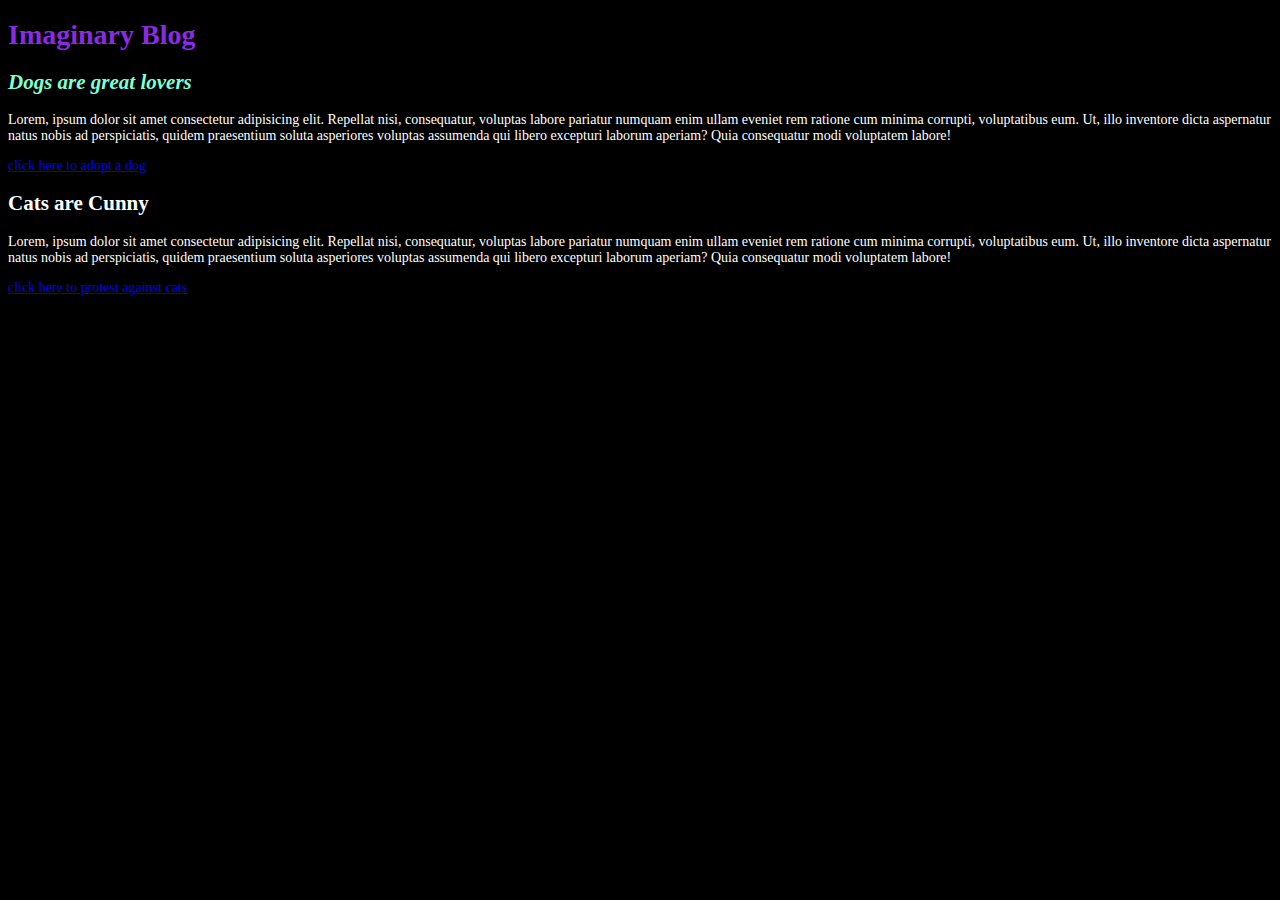
<file: CSStutorial/gettingStartedWithCss/index.html>
<!DOCTYPE html>
<html lang="en">
  <head>
    <meta charset="UTF-8" />
    <meta name="viewport" content="width=device-width, initial-scale=1.0" />
    <title>Document</title>
    <link rel="stylesheet" href="./styles.css" />

  </head>
  <body>
    <!-- Simple News Blog -->
    <h1>Imaginary Blog</h1>
    <!-- first news -->
    <div>
      <h2 class="dog-title">Dogs are great lovers</h2>
      <p>
        Lorem, ipsum dolor sit amet consectetur adipisicing elit. Repellat nisi,
        consequatur, voluptas labore pariatur numquam enim ullam eveniet rem
        ratione cum minima corrupti, voluptatibus eum. Ut, illo inventore dicta
        aspernatur natus nobis ad perspiciatis, quidem praesentium soluta
        asperiores voluptas assumenda qui libero excepturi laborum aperiam? Quia
        consequatur modi voluptatem labore!
      </p>
      <p>
        <a href="#">click here to adopt a dog</a>
      </p>
    </div>
    <!-- second news -->
    <div>
      <h2>Cats are Cunny</h2>
      <p>
        Lorem, ipsum dolor sit amet consectetur adipisicing elit. Repellat nisi,
        consequatur, voluptas labore pariatur numquam enim ullam eveniet rem
        ratione cum minima corrupti, voluptatibus eum. Ut, illo inventore dicta
        aspernatur natus nobis ad perspiciatis, quidem praesentium soluta
        asperiores voluptas assumenda qui libero excepturi laborum aperiam? Quia
        consequatur modi voluptatem labore!
      </p>
      <p>
        <a href="#">click here to protest against cats</a>
      </p>
    </div>
  </body>
</html>
</file>
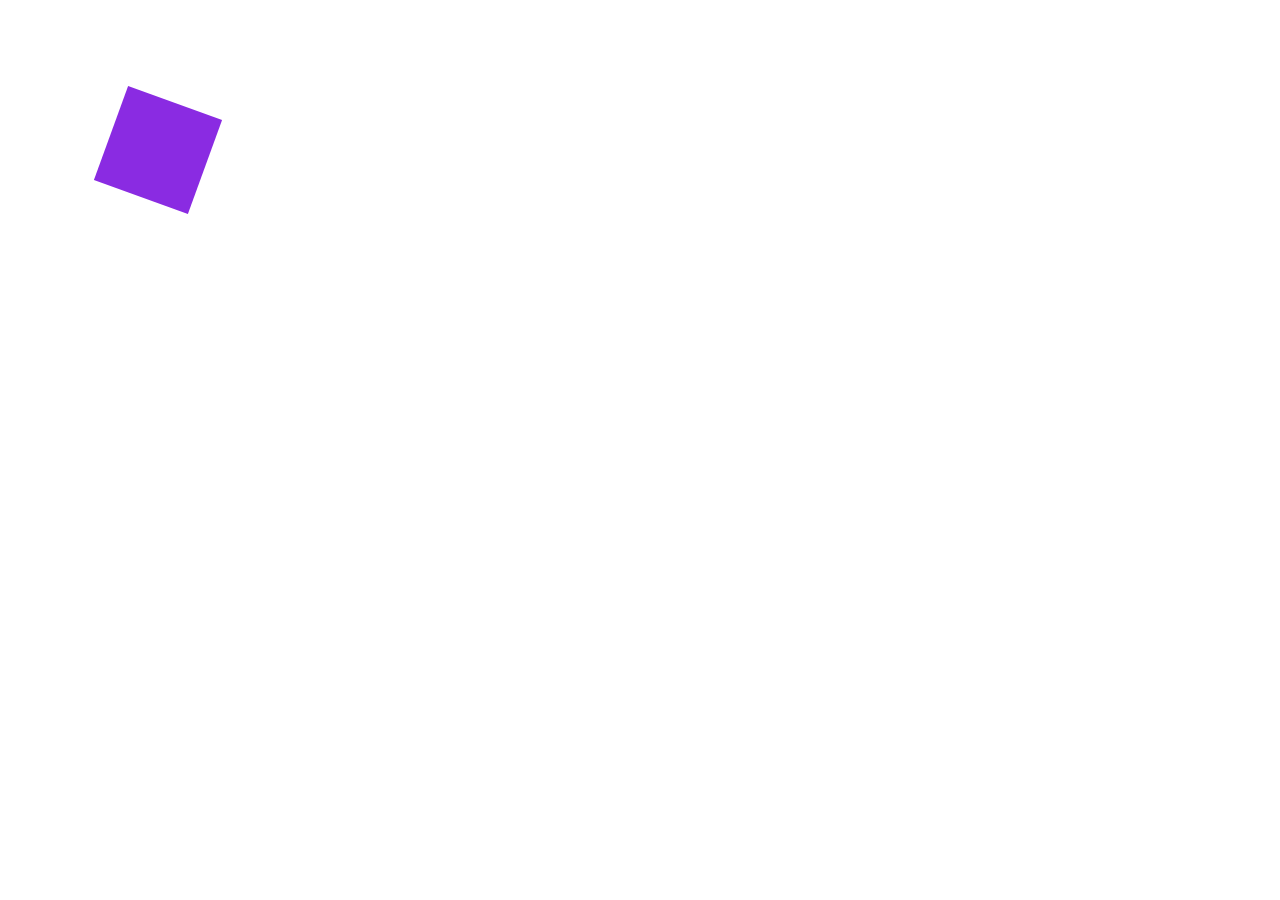
<file: CSStutorial/howCssIsStructured/index.html>
<!DOCTYPE html>
<html lang="en">
  <head>
    <meta charset="UTF-8" />
    <meta name="viewport" content="width=device-width, initial-scale=1.0" />
    <title>Document</title>
    <link rel="stylesheet" href="./styles.css" />
  </head>
  <body>
    <div class="box"></div>
  </body>
</html>
</file>
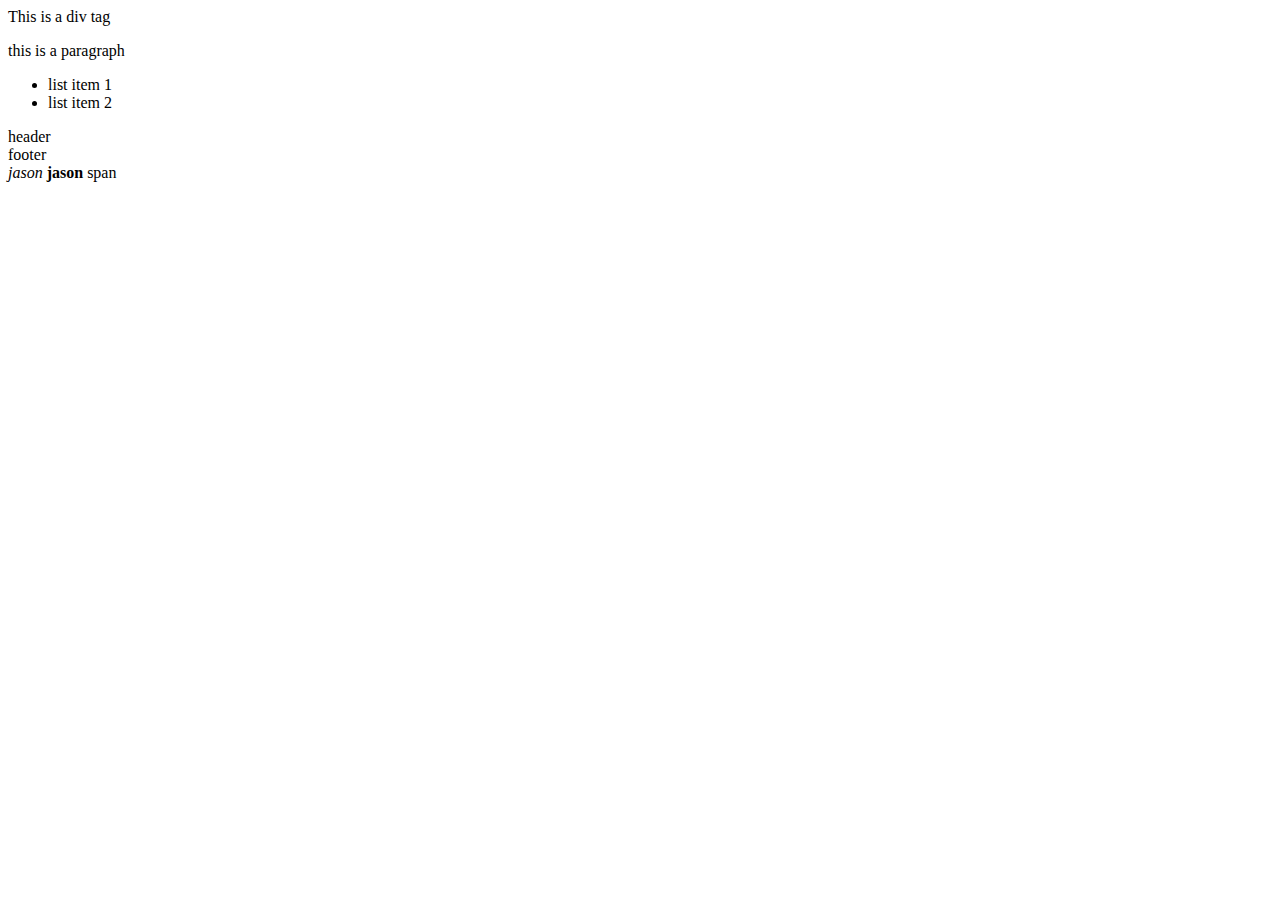
<file: HTMLtutorial/introductionToHTML/blockandInlineLevelHtml/index.html>
<!DOCTYPE html>
<html lang="en">
  <head>
    <meta charset="UTF-8" />
    <meta name="viewport" content="width=device-width, initial-scale=1.0" />
    <title>Block and Inline level Html</title>
  </head>
  <body>
    <!-- BLOCK-LEVEL ELEMEN T-->
    <!-- 
DEFINITION: Block-level elements start on a new line
and take up the full width available.
     -->

     <div>This is a div tag</div>
     <p>this is a paragraph</p>
     <ul>
        <li>list item 1</li>
        <li>list item 2</li>
     </ul>

     <header>header</header> <footer>footer</footer>
<!-- Inline element -->
<em>jason</em> 
<strong>jason</strong>
<span>span</span>

  </body>
</html>
</file>
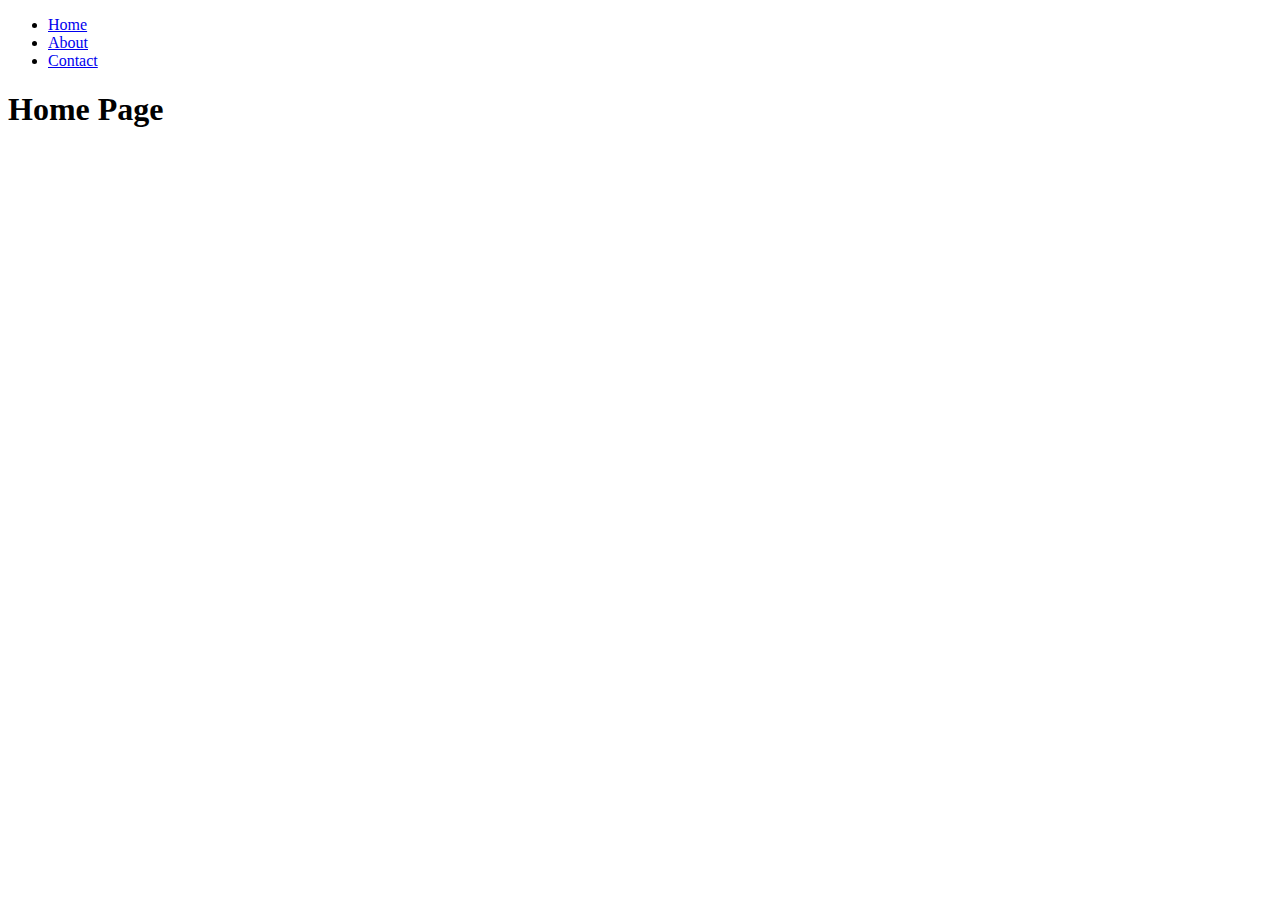
<file: HTMLtutorial/introductionToHTML/creatingHyperlinks/index.html>
<!DOCTYPE html>
<html lang="en">
  <head>
    <meta charset="UTF-8" />
    <meta name="viewport" content="width=device-width, initial-scale=1.0" />
    <title>Creating Hpyerlinks</title>
  </head>
  <body>
    <ul>
      <li>
        <a href="index.html">Home</a>
      </li>
      <li>
        <a href="about.html">About</a>
      </li>
      <li>
        <a href="contact.html"> Contact </a>
      </li>
    </ul>

    <h1>Home Page</h1>
  </body>
</html>
</file>
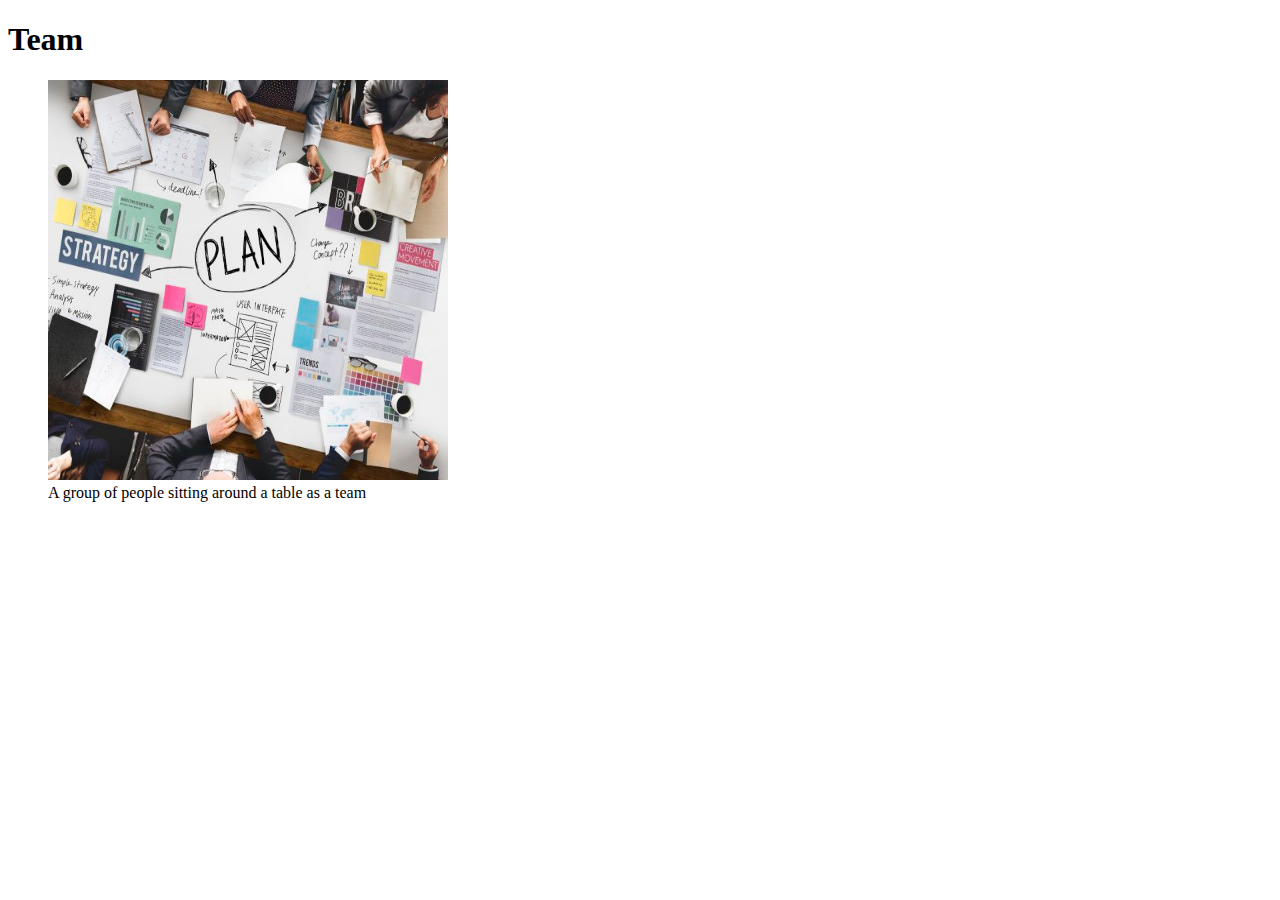
<file: HTMLtutorial/Multimedia and embedding/image/index.html>
<!DOCTYPE html>
<html lang="en">
  <head>
    <meta charset="UTF-8" />
    <meta name="viewport" content="width=device-width, initial-scale=1.0" />
    <title>Image</title>
  </head>
  <body>
    <h1>Team</h1>
    <figure>
      <img src="/assets/images/team 2.jpeg" alt=""  width="400" height="400"/>
      <figcaption>
        A group of people sitting around a table as a team
      </figcaption>
    </figure>
  </body>
</html>
</file>
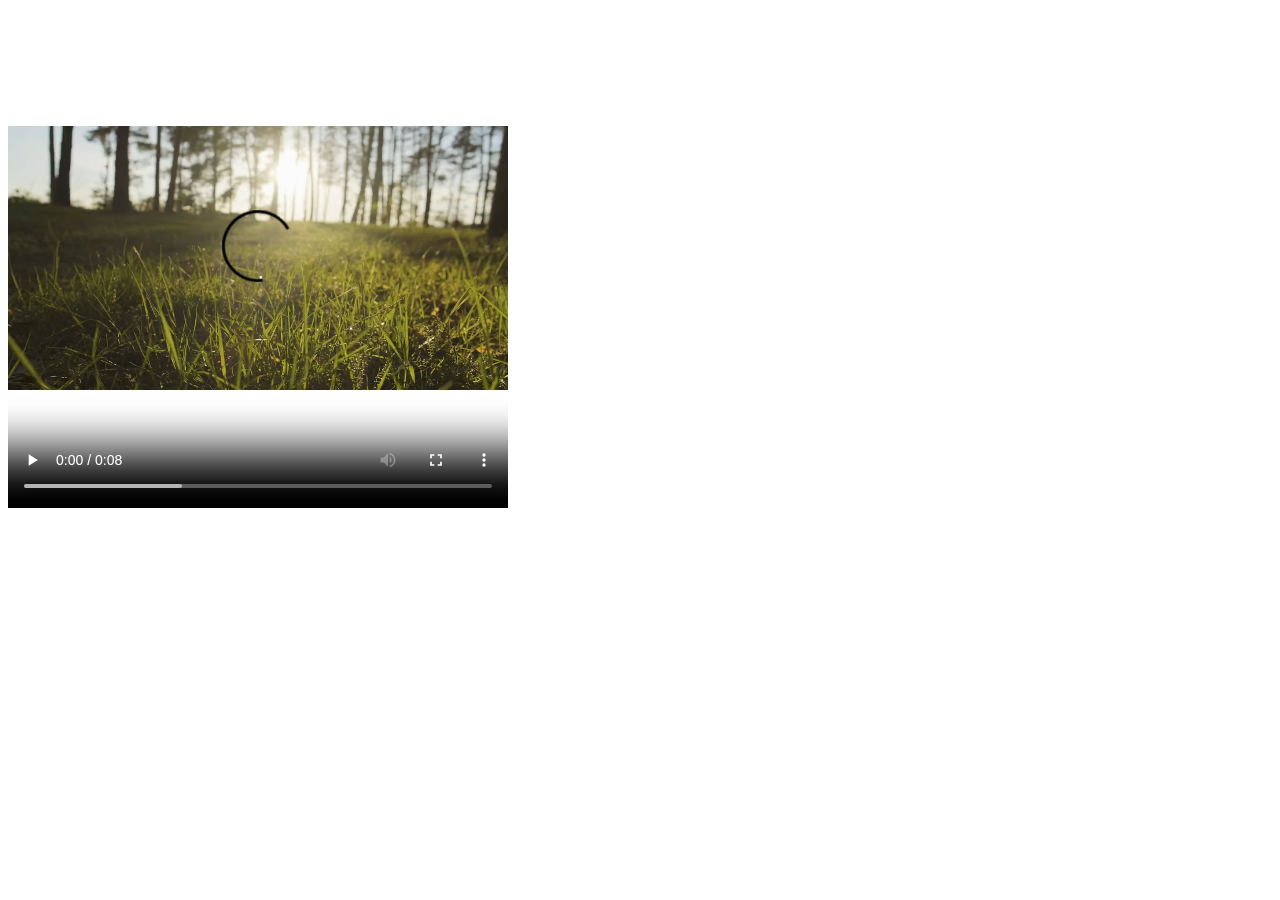
<file: HTMLtutorial/Multimedia and embedding/video/index.html>
<!DOCTYPE html>
<html lang="en">
  <head>
    <meta charset="UTF-8" />
    <meta name="viewport" content="width=device-width, initial-scale=1.0" />
    <title>video</title>
  </head>
  <body>
    <video controls  width="500" height=" 500">
      <source src="/assets/videos/naturevid.mp4" type="video/mp4" />
      <source  src="" type="video/webm" />
    </video>
  </body>
</html>
</file>
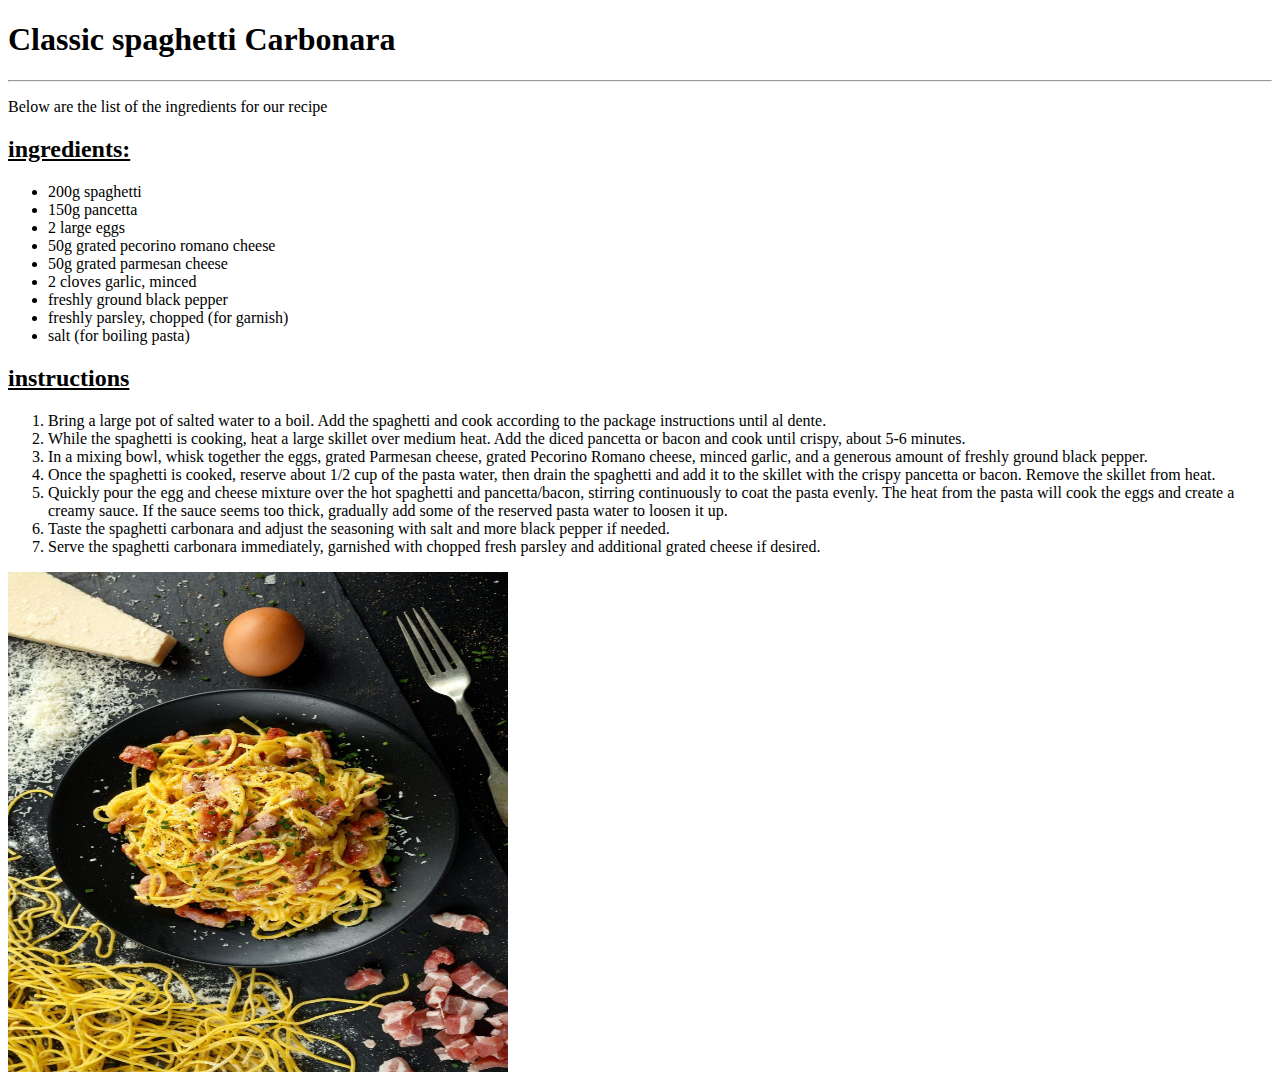
<file: HTMLtutorial/projects/recipePage/index.html>
<!DOCTYPE html>
<html lang="en">
  <head>
    <meta charset="UTF-8" />
    <meta name="viewport" content="width=device-width, initial-scale=1.0" />
    <title>spaghetti recipe</title>
  </head>
  <body>
    <h1>
      <!-- writing of our recepipe  title-->
      Classic spaghetti Carbonara
    </h1>
    <!-- hr is an horizontal line tag to add aesthetic to the code -->
    <hr />
    <!-- Now we need to list all the ingredients -->
    <p>Below are the list of the ingredients for our recipe</p>
    <!-- i am using unordered list tag for the list ,  since it is not base on step by step to do. -->
    <u><h2>ingredients:</h2></u>
    <ul>
      <li>200g spaghetti</li>
      <li>150g pancetta</li>
      <li>2 large eggs</li>
      <li>50g grated pecorino romano cheese</li>
      <li>50g grated parmesan cheese</li>
      <li>2 cloves garlic, minced</li>
      <li>freshly ground black pepper</li>
      <li>freshly parsley, chopped (for garnish)</li>
      <li>salt (for boiling pasta)</li>
    </ul>
    <!-- Next: is to write step by step instructions on the list above . We  are going to use  a tag called definition list -->
    <u><h2>instructions</h2></u>
    <!-- We will use OL tag because it a step by step to do. the current step rely on the previous step to wokr -->
    <ol>
      <li>
        Bring a large pot of salted water to a boil. Add the spaghetti and cook
        according to the package instructions until al dente.
      </li>
      <li>
        While the spaghetti is cooking, heat a large skillet over medium heat.
        Add the diced pancetta or bacon and cook until crispy, about 5-6
        minutes.
      </li>
      <li>
        In a mixing bowl, whisk together the eggs, grated Parmesan cheese,
        grated Pecorino Romano cheese, minced garlic, and a generous amount of
        freshly ground black pepper.
      </li>
      <li>
        Once the spaghetti is cooked, reserve about 1/2 cup of the pasta water,
        then drain the spaghetti and add it to the skillet with the crispy
        pancetta or bacon. Remove the skillet from heat.
      </li>
      <li>
        Quickly pour the egg and cheese mixture over the hot spaghetti and
        pancetta/bacon, stirring continuously to coat the pasta evenly. The heat
        from the pasta will cook the eggs and create a creamy sauce. If the
        sauce seems too thick, gradually add some of the reserved pasta water to
        loosen it up.
      </li>
      <li>
        Taste the spaghetti carbonara and adjust the seasoning with salt and
        more black pepper if needed.
      </li>
      <li>
        Serve the spaghetti carbonara immediately, garnished with chopped fresh
        parsley and additional grated cheese if desired.
      </li>
    </ol>
    <!-- A image of the finished food below -->
    <img src="/images/A Classic Italian Carbonara Recipe -.jpeg" alt="" width="500" height="500">
  </body>
</html>
</file>
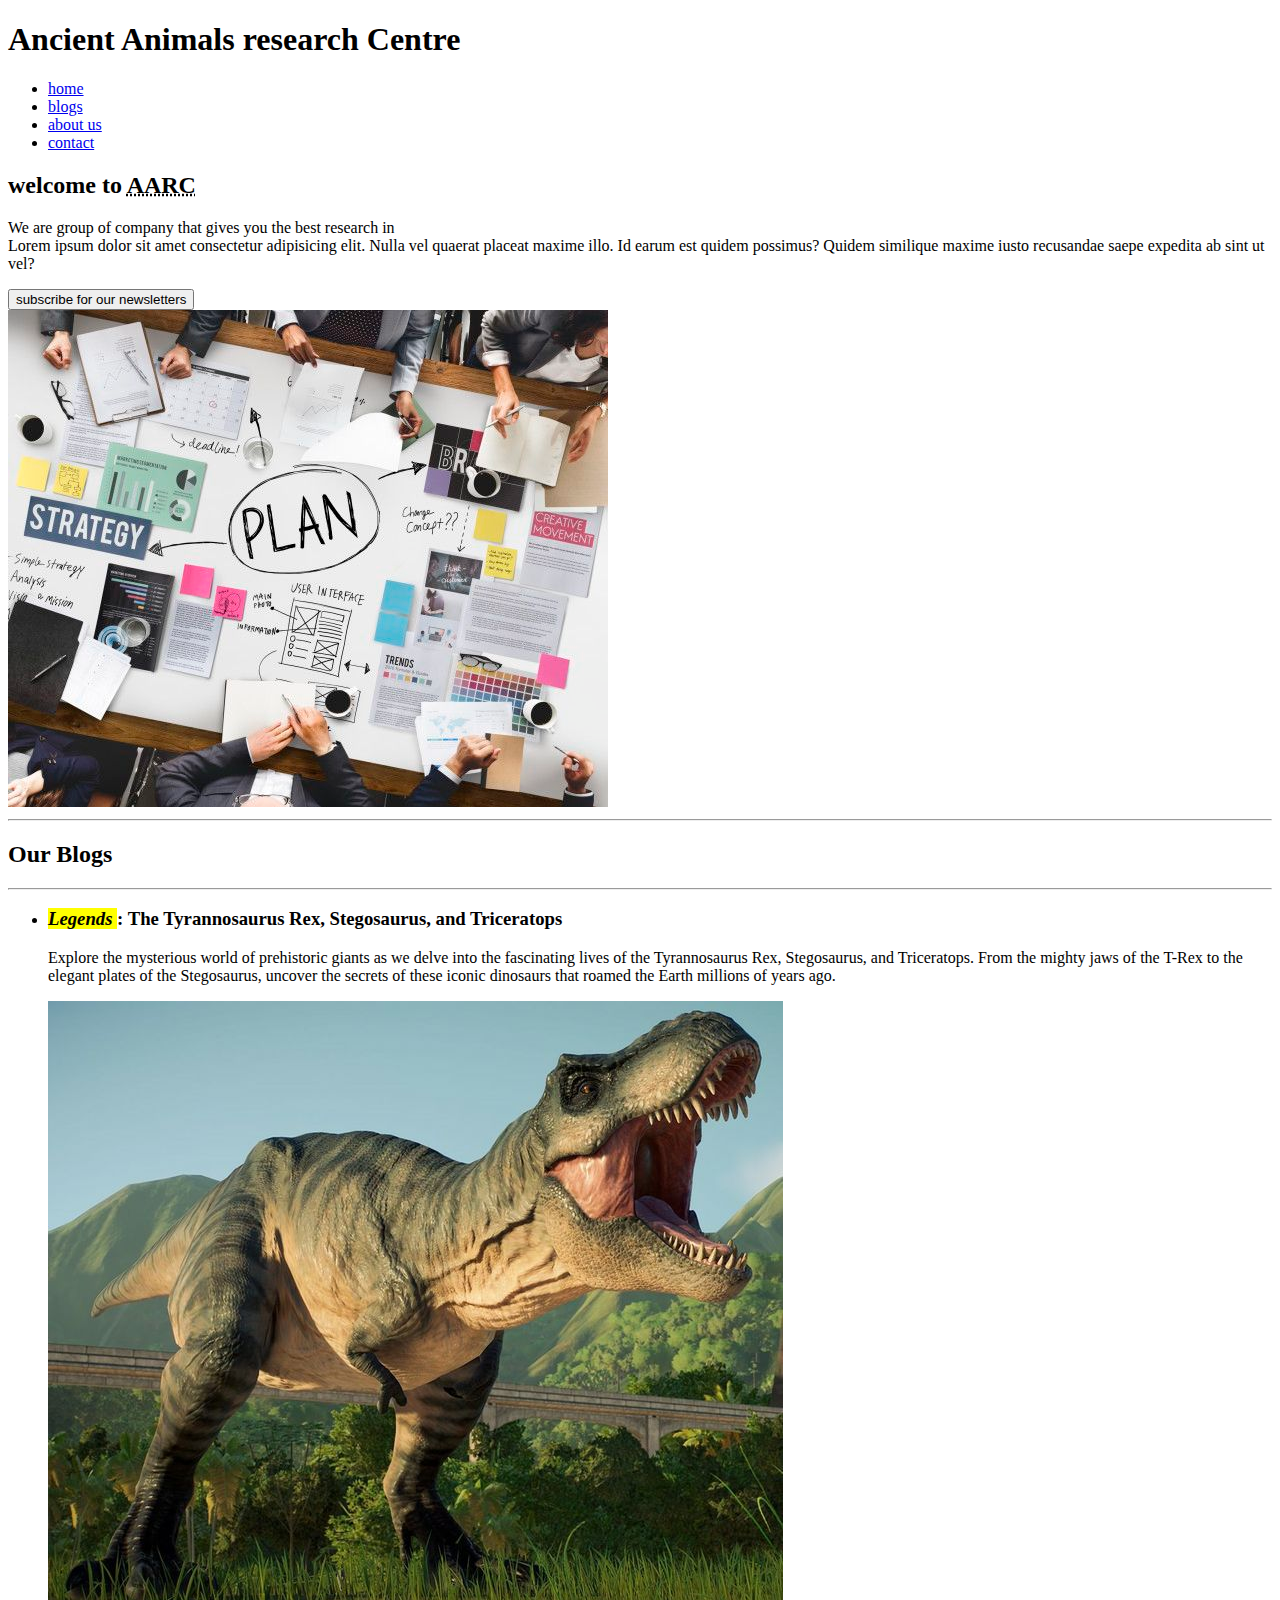
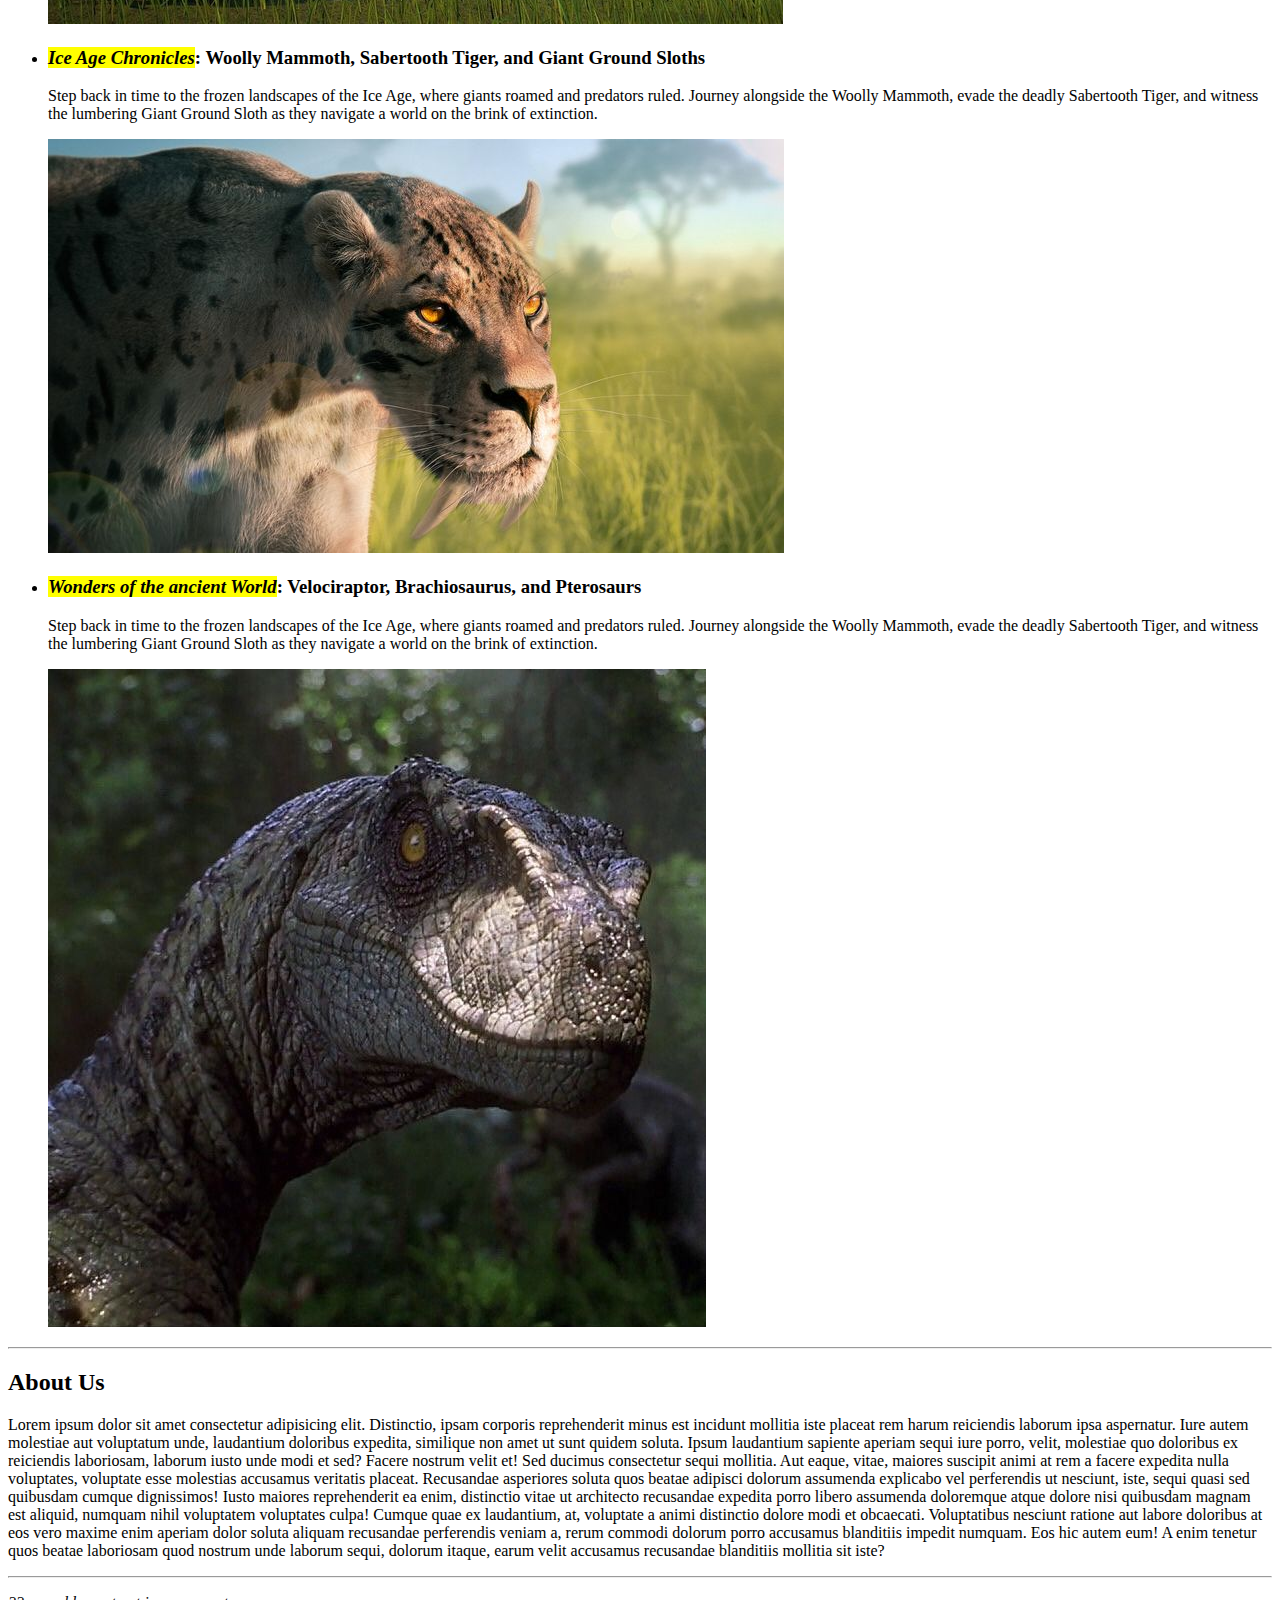
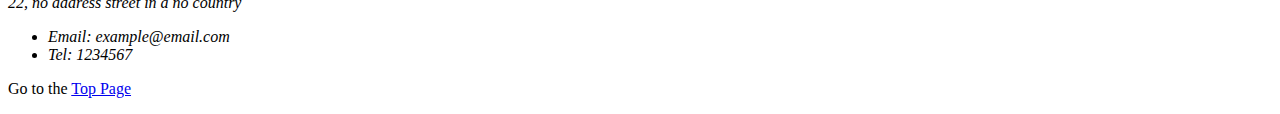
<file: HTMLtutorial/projects/simpleBlogPage/index.html>
<!DOCTYPE html>
<html lang="en">
  <head>
    <meta charset="UTF-8" />
    <meta name="viewport" content="width=device-width, initial-scale=1.0" />
    <title>Ancient Animals</title>
    <!-- This project is mainly for creating hyperlinks(i.e to display the power of hyperlinks) 
some new elemenrs are also introduced
    -->
  </head>
  <body>
    <header>
      <div>
        <!--This sever as our logo-->
        <h1 id="top--page">Ancient Animals research Centre</h1>
      </div>
      <ul>
        <li><a href="#">home</a></li>
        <li><a href="#blogs">blogs</a></li>
        <li><a href="#about">about us</a></li>
        <li><a href="#contact">contact</a></li>
      </ul>
    </header>
    <main>
      <div>
        <!-- this container  represent the hero section -->
        <h2>
          welcome to <abbr title="Ancient Animal research Centre">AARC</abbr>
        </h2>
        <p>
          We are group of company that gives you the best research in <br />
          Lorem ipsum dolor sit amet consectetur adipisicing elit. Nulla vel
          quaerat placeat maxime illo. Id earum est quidem possimus? Quidem
          similique maxime iusto recusandae saepe expedita ab sint ut vel?
        </p>
        <button>subscribe for our newsletters</button>
      </div>
      <!-- the container below represent the hero image description-->
      <div>
        <img
          src="/images/team 2.jpeg"
          alt="A group of individuals working together"
        />
      </div>
      <hr />
    </main>
    <div>
      <!-- This is a container for blogs -->
      <h2 id="blogs">Our Blogs</h2>
    </div>
    <hr />
    <div>
      <!-- List of blogs -->
      <ul>
        <!-- Blog 1 -->
        <li>
          <h3>
            <mark> <em>Legends </em></mark>: The Tyrannosaurus Rex, Stegosaurus,
            and Triceratops
          </h3>
          <p>
            Explore the mysterious world of prehistoric giants as we delve into
            the fascinating lives of the Tyrannosaurus Rex, Stegosaurus, and
            Triceratops. From the mighty jaws of the T-Rex to the elegant plates
            of the Stegosaurus, uncover the secrets of these iconic dinosaurs
            that roamed the Earth millions of years ago.
          </p>
          <img src="/images/Tyrannosaurus Rex.jpeg" alt="" />
        </li>
        <!-- Blog 2 -->
        <li>
          <h3>
            <mark> <em>Ice Age Chronicles</em></mark
            >: Woolly Mammoth, Sabertooth Tiger, and Giant Ground Sloths
          </h3>
          <p>
            Step back in time to the frozen landscapes of the Ice Age, where
            giants roamed and predators ruled. Journey alongside the Woolly
            Mammoth, evade the deadly Sabertooth Tiger, and witness the
            lumbering Giant Ground Sloth as they navigate a world on the brink
            of extinction.
          </p>
          <img src="/images/Sabertooth Tiger.jpeg" alt="" />
        </li>
        <!-- Blog 3 -->
        <li>
          <h3>
            <mark> <em>Wonders of the ancient World</em></mark
            >: Velociraptor, Brachiosaurus, and Pterosaurs
          </h3>
          <p>
            Step back in time to the frozen landscapes of the Ice Age, where
            giants roamed and predators ruled. Journey alongside the Woolly
            Mammoth, evade the deadly Sabertooth Tiger, and witness the
            lumbering Giant Ground Sloth as they navigate a world on the brink
            of extinction.
          </p>
          <img src="/images/Velociraptor.jpeg" alt="" />
        </li>
      </ul>
    </div>
    <hr />
    <!-- About Us container below -->
    <div>
      <h2 id="about">About Us</h2>
      <p>
        Lorem ipsum dolor sit amet consectetur adipisicing elit. Distinctio,
        ipsam corporis reprehenderit minus est incidunt mollitia iste placeat
        rem harum reiciendis laborum ipsa aspernatur. Iure autem molestiae aut
        voluptatum unde, laudantium doloribus expedita, similique non amet ut
        sunt quidem soluta. Ipsum laudantium sapiente aperiam sequi iure porro,
        velit, molestiae quo doloribus ex reiciendis laboriosam, laborum iusto
        unde modi et sed? Facere nostrum velit et! Sed ducimus consectetur sequi
        mollitia. Aut eaque, vitae, maiores suscipit animi at rem a facere
        expedita nulla voluptates, voluptate esse molestias accusamus veritatis
        placeat. Recusandae asperiores soluta quos beatae adipisci dolorum
        assumenda explicabo vel perferendis ut nesciunt, iste, sequi quasi sed
        quibusdam cumque dignissimos! Iusto maiores reprehenderit ea enim,
        distinctio vitae ut architecto recusandae expedita porro libero
        assumenda doloremque atque dolore nisi quibusdam magnam est aliquid,
        numquam nihil voluptatem voluptates culpa! Cumque quae ex laudantium,
        at, voluptate a animi distinctio dolore modi et obcaecati. Voluptatibus
        nesciunt ratione aut labore doloribus at eos vero maxime enim aperiam
        dolor soluta aliquam recusandae perferendis veniam a, rerum commodi
        dolorum porro accusamus blanditiis impedit numquam. Eos hic autem eum! A
        enim tenetur quos beatae laboriosam quod nostrum unde laborum sequi,
        dolorum itaque, earum velit accusamus recusandae blanditiis mollitia sit
        iste?
      </p>
    </div>
    <!-- the below is the footer that contains the address and contact of the company -->
    <hr />
    <footer>
      <address id="contact">
        <p>22, no address street in a no country</p>
        <ul>
          <li>Email: example@email.com</li>
          <li>Tel: 1234567</li>
        </ul>
      </address>
      <p>Go to the <a href="#top--page">Top Page</a></p>
    </footer>
  </body>
</html>
</file>
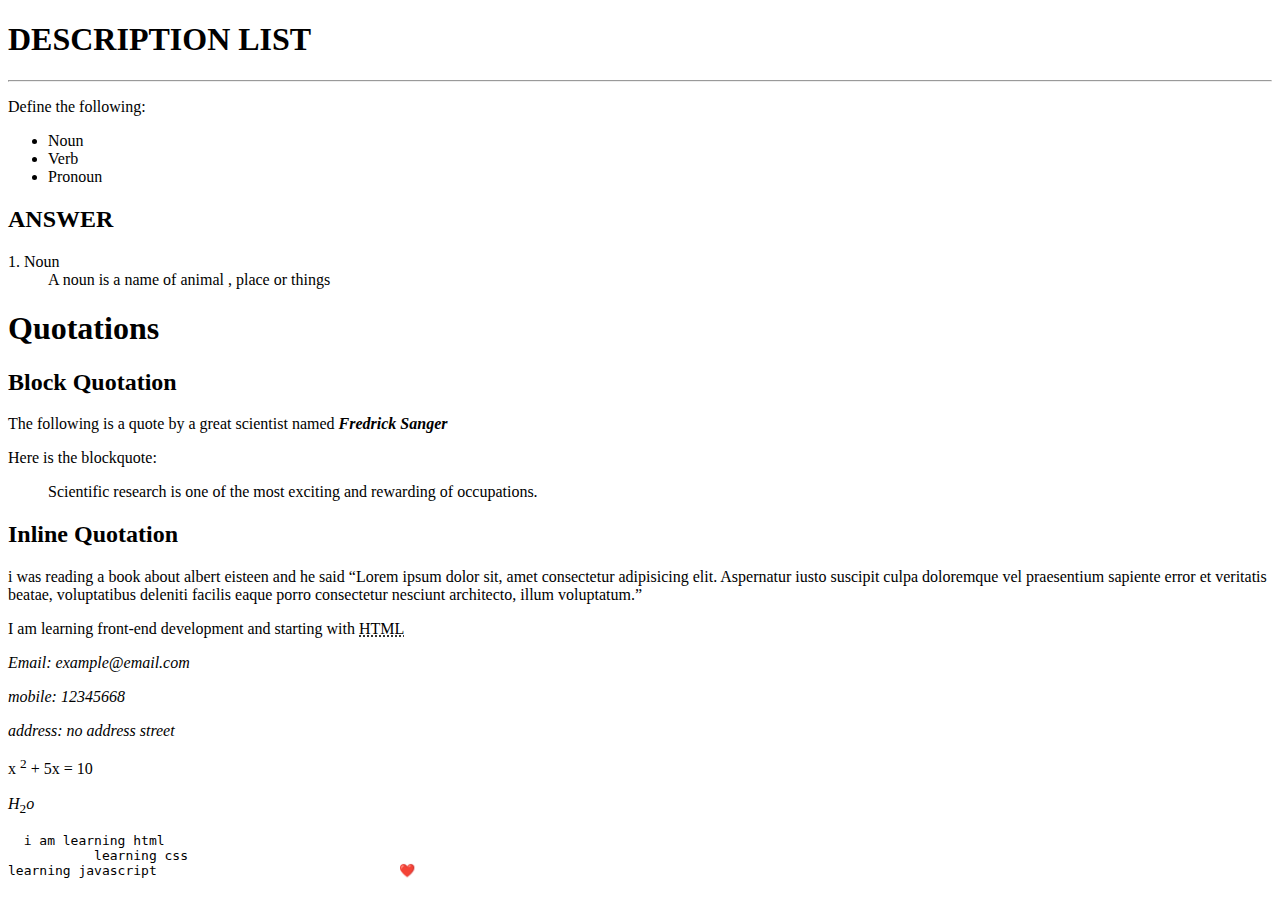
<file: HTMLtutorial/introductionToHTML/advancetextFormatting/advanceTextFormatting.html>
<!DOCTYPE html>
<html lang="en">
  <head>
    <meta charset="UTF-8" />
    <meta name="viewport" content="width=device-width, initial-scale=1.0" />
    <title>Advance text formatting</title>
  </head>
  <body>
    <!-- DISCRIPTION LIST   <dl></dl>   -->
    <h1>DESCRIPTION LIST</h1>
    <hr />
    <p>Define the following:</p>
    <ul>
      <li>Noun</li>
      <li>Verb</li>
      <li>Pronoun</li>
    </ul>
    <h2>ANSWER</h2>

    <dl>
      <!-- dt = definition term and dd == definition description -->
      <dt>1. Noun</dt>
      <dd>A noun is a name of animal , place or things</dd>
    </dl>
    <!-- QUOTATIONS -->
    <h1>Quotations</h1>
    <h2>Block Quotation</h2>
    <p>
      The following is a quote by a great scientist named
      <strong><em>Fredrick Sanger</em></strong>
    </p>

    <p>Here is the blockquote:</p>
    <blockquote cite="  https://www.brainyquote.com/topics/research-quotes">
      <p>
        Scientific research is one of the most exciting and rewarding of
        occupations.
      </p>
    </blockquote>

    <h2>Inline Quotation</h2>
    <p>
      i was reading a book about albert eisteen and he said
      <q cite="the link to what he said"
        >Lorem ipsum dolor sit, amet consectetur adipisicing elit. Aspernatur
        iusto suscipit culpa doloremque vel praesentium sapiente error et
        veritatis beatae, voluptatibus deleniti facilis eaque porro consectetur
        nesciunt architecto, illum voluptatum.</q
      >
    </p>

    <!-- Abbreviation  -->

    <p>
      I am learning front-end development and starting with
      <abbr title="Hypertext Markup Language">HTML</abbr>
    </p>

    <!-- Adresss -->

    <address>
      <p>Email: example@email.com</p>
      <p>mobile: 12345668</p>
      <p>address: no address street</p>
    </address>
    <!-- SUP and SUB -->
    <p>
      x <sup>2</sup> + 5x = 10
    </p>
    <p>
      <var>H</var><sub>2</sub><var>o</var>
    </p>

    <!-- Preformmated text -->

<pre>
  i am learning html
           learning css
learning javascript                               ❤️
</pre>

  </body>
</html>
</file>
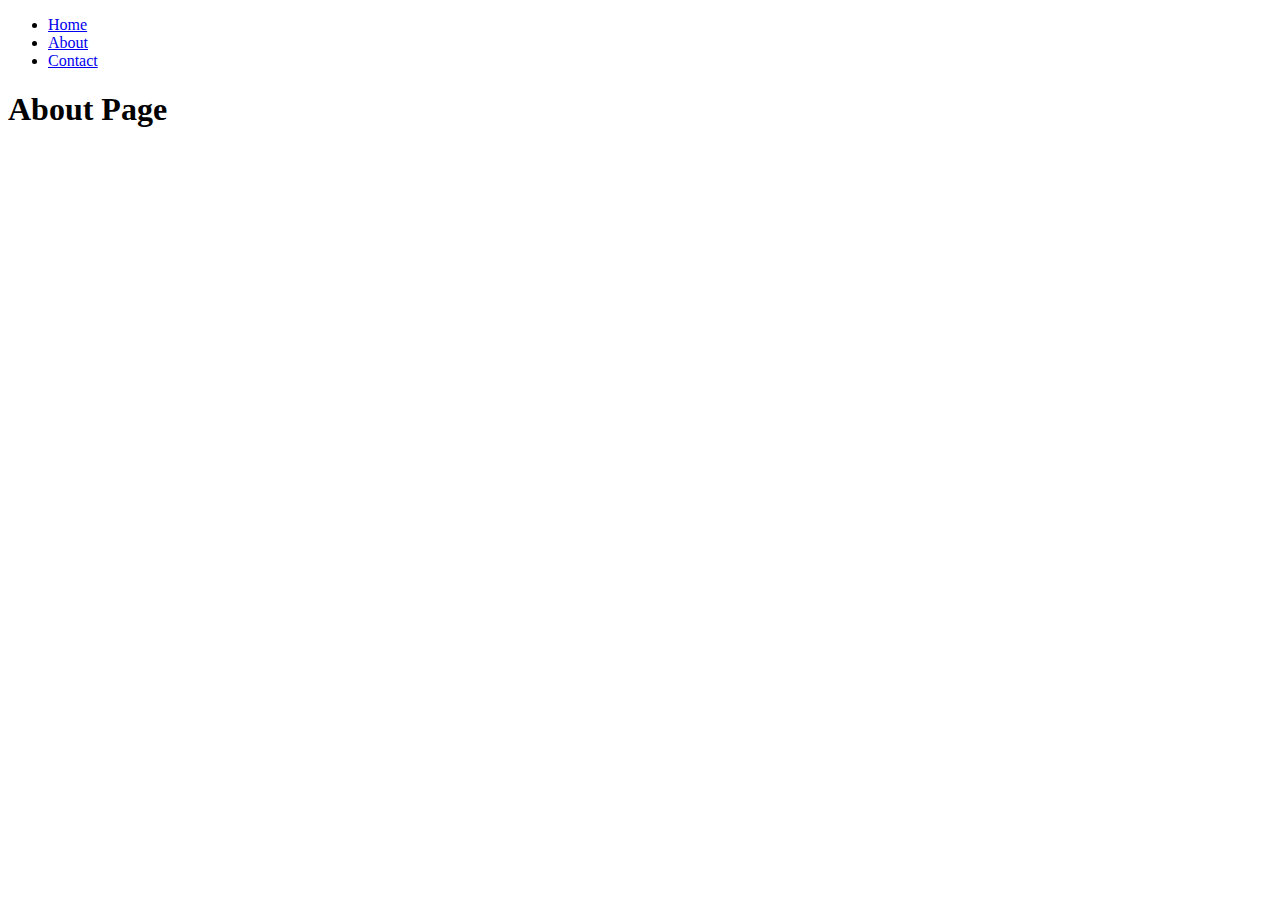
<file: HTMLtutorial/introductionToHTML/creatingHyperlinks/about.html>
<!DOCTYPE html>
<html lang="en">
  <head>
    <meta charset="UTF-8" />
    <meta name="viewport" content="width=device-width, initial-scale=1.0" />
    <title>Creating Hpyerlinks</title>
  </head>
  <body>
    <ul>
      <li>
        <a href="#">Home</a>
      </li>
      <li>
        <a href="#">About</a>
      </li>
      <li>
        <a href="#"> Contact </a>
      </li>
    </ul>

    <h1>About Page</h1>
  </body>
</html>
</file>
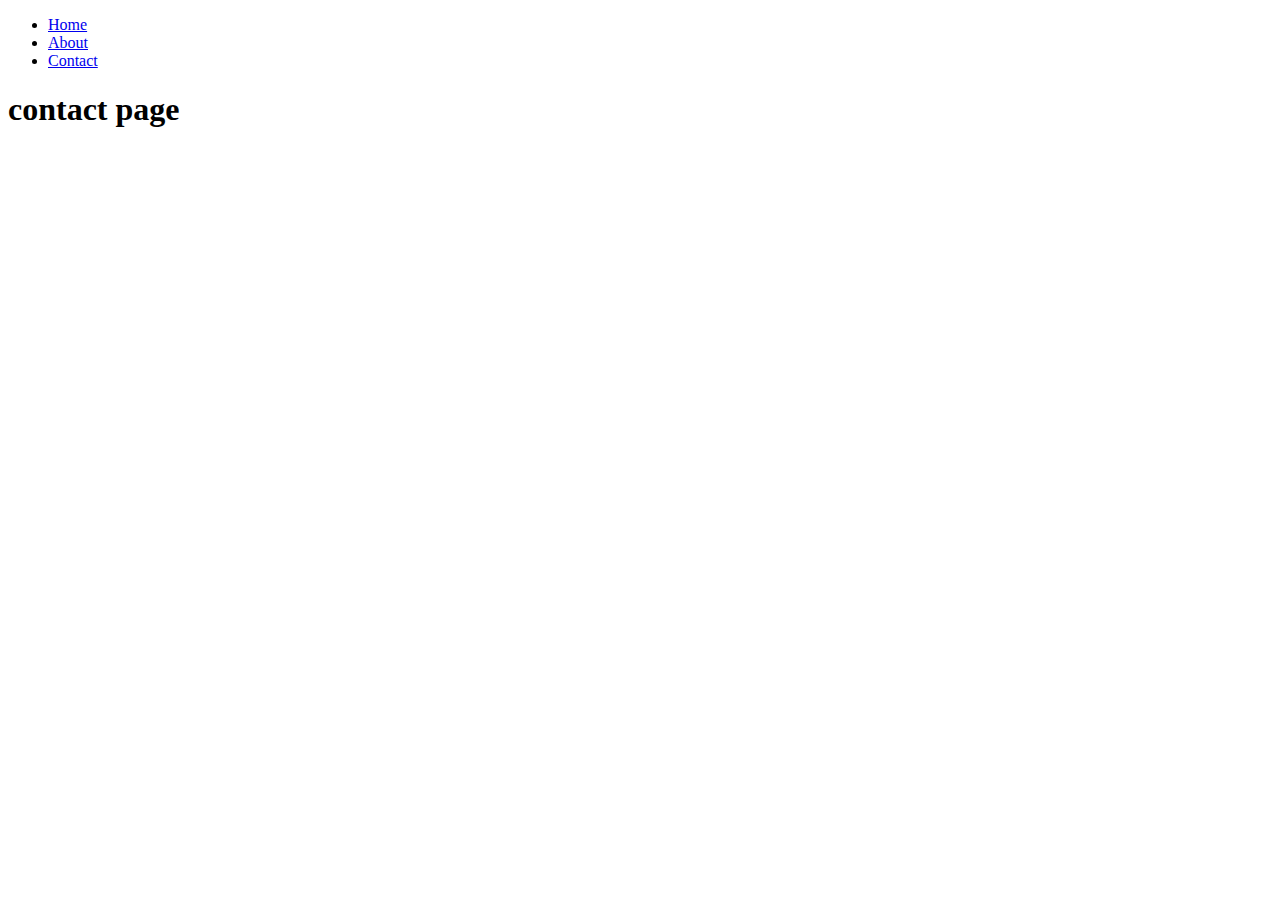
<file: HTMLtutorial/introductionToHTML/creatingHyperlinks/contact.html>
<!DOCTYPE html>
<html lang="en">
  <head>
    <meta charset="UTF-8" />
    <meta name="viewport" content="width=device-width, initial-scale=1.0" />
    <title>Creating Hpyerlinks</title>
  </head>
  <body>
    <ul>
      <li>
        <a href="#">Home</a>
      </li>
      <li>
        <a href="#">About</a>
      </li>
      <li>
        <a href="#">Contact</a>
      </li>
    </ul>
    <h1> contact page</h1>
  </body>
</html>
</file>
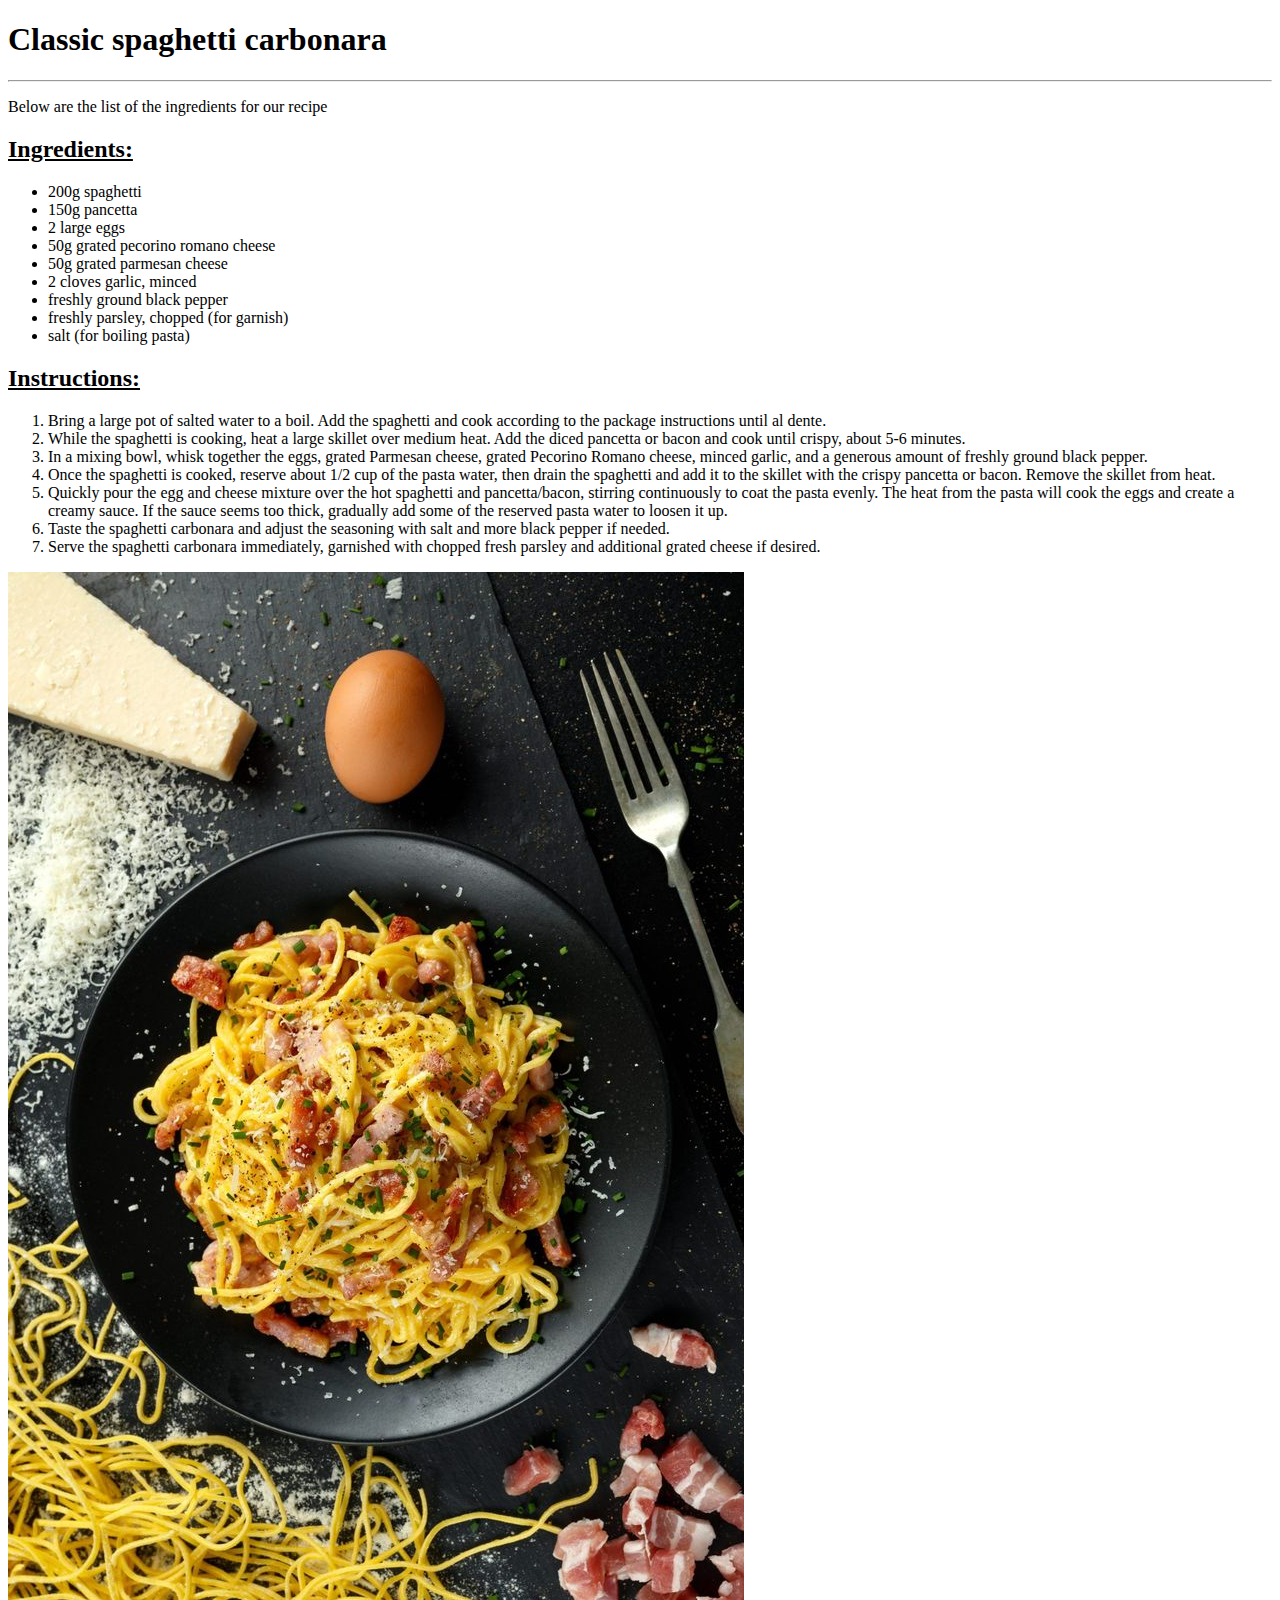
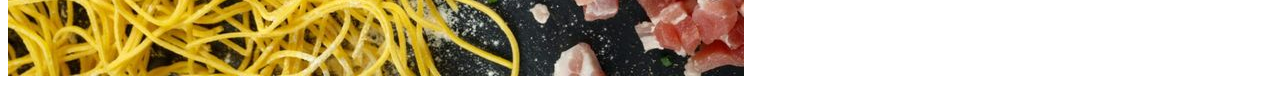
<file: HTMLtutorial/projects/recipePage/recipePage.html>
<!DOCTYPE html>
<html lang="en">
  <head>
    <meta charset="UTF-8" />
    <meta name="viewport" content="width=device-width, initial-scale=1.0" />
    <title>Classic spaghetti Carbonara</title>
  </head>
  <body>
    <h1>Classic spaghetti carbonara</h1>
    <hr />
    <p>Below are the list of the ingredients for our recipe</p>
    <u>
      <h2>Ingredients:</h2>
    </u>
    <ul>
      <li>200g spaghetti</li>
      <li>150g pancetta</li>
      <li>2 large eggs</li>
      <li>50g grated pecorino romano cheese</li>
      <li>50g grated parmesan cheese</li>
      <li>2 cloves garlic, minced</li>
      <li>freshly ground black pepper</li>
      <li>freshly parsley, chopped (for garnish)</li>
      <li>salt (for boiling pasta)</li>
    </ul>

    <u><h2>Instructions:</h2></u>
    <ol>
      <li>
        Bring a large pot of salted water to a boil. Add the spaghetti and cook
        according to the package instructions until al dente.
      </li>
      <li>
        While the spaghetti is cooking, heat a large skillet over medium heat.
        Add the diced pancetta or bacon and cook until crispy, about 5-6
        minutes.
      </li>
      <li>
        In a mixing bowl, whisk together the eggs, grated Parmesan cheese,
        grated Pecorino Romano cheese, minced garlic, and a generous amount of
        freshly ground black pepper.
      </li>
      <li>
        Once the spaghetti is cooked, reserve about 1/2 cup of the pasta water,
        then drain the spaghetti and add it to the skillet with the crispy
        pancetta or bacon. Remove the skillet from heat.
      </li>
      <li>
        Quickly pour the egg and cheese mixture over the hot spaghetti and
        pancetta/bacon, stirring continuously to coat the pasta evenly. The heat
        from the pasta will cook the eggs and create a creamy sauce. If the
        sauce seems too thick, gradually add some of the reserved pasta water to
        loosen it up.
      </li>
      <li>
        Taste the spaghetti carbonara and adjust the seasoning with salt and
        more black pepper if needed.
      </li>
      <li>
        Serve the spaghetti carbonara immediately, garnished with chopped fresh
        parsley and additional grated cheese if desired.
      </li>
    </ol>

    <img
      src="/images/A Classic Italian Carbonara Recipe -.jpeg"
      alt="An image of a spaghetti"
    />
  </body>
</html>
</file>
<file: CSStutorial/gettingStartedWithCss/styles.css>
body{
    background-color: black;
    color: white;
    font-size: 14px;
    font-family: Georgia, 'Times New Roman', Times, serif
}

h1{
    color: blueviolet;
}

.dog-title{
    font-style: italic;
    color: aquamarine;
}
</file>
<file: CSStutorial/howCssIsStructured/styles.css>
body {
    font-size: 14px;
    font-family: Georgia, 'Times New Roman', Times, serif;
}

.box{
    margin: 100px;
    width: 100px;
    height: 100px;
    background: blueviolet;
    transform: rotate(200deg);
}
</file>
